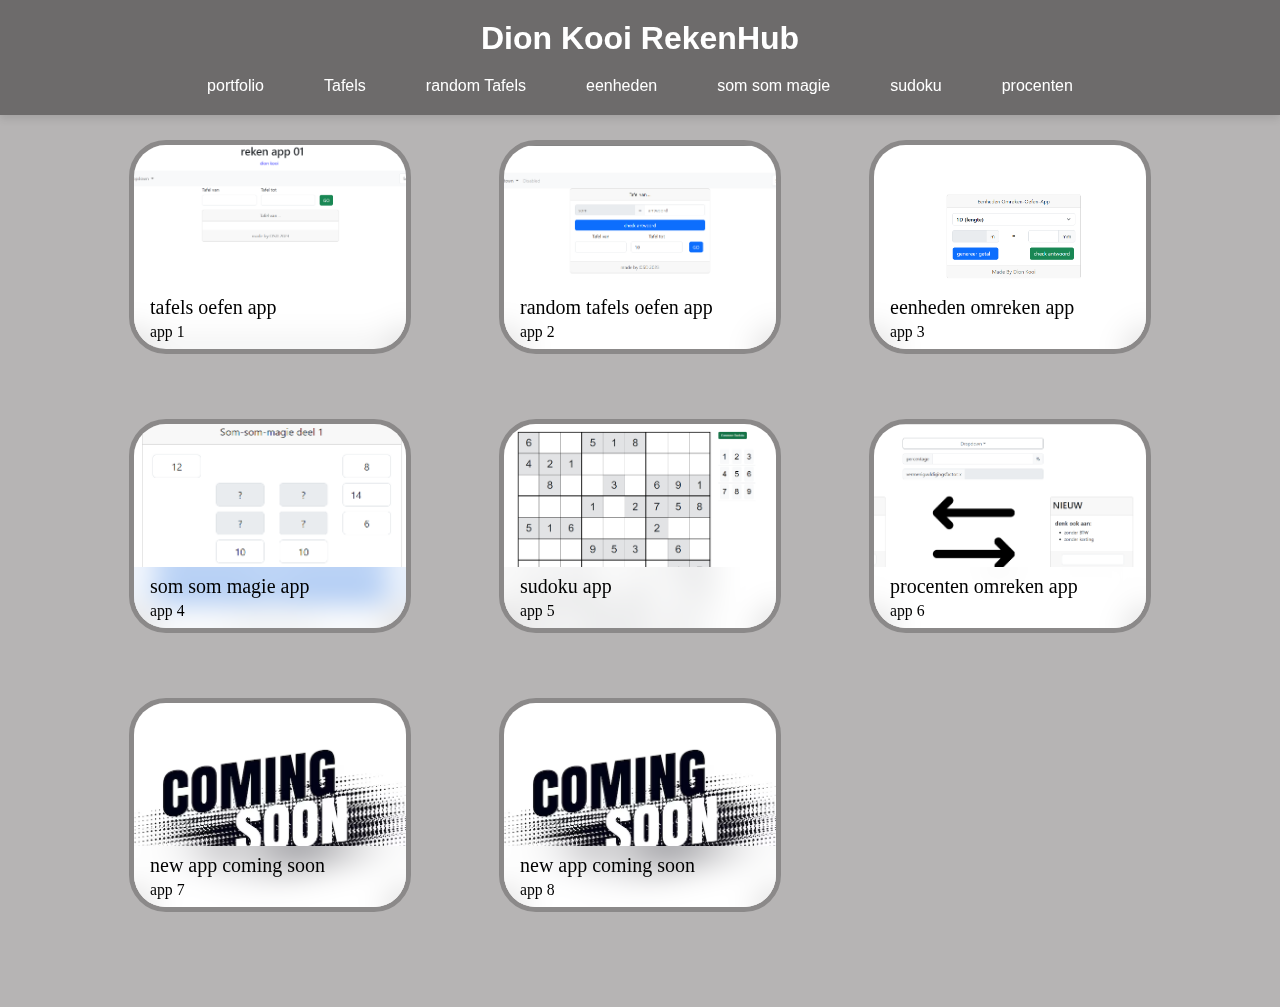
<file: rekenen/index.html>
<!DOCTYPE html>
<html lang="en">
<head>
    <meta charset="UTF-8">
    <meta name="viewport" content="width=device-width, initial-scale=1.0">
    <title>Document</title>

    <link rel="stylesheet" href="style.css">
</head>
<body>

  
  <header>
    <h1>Dion Kooi RekenHub</h1>
    <nav>
      <center style="gap: 20%;">
        <ul>
            <li><a href="https://dionkooi.nl/" target="_blank">portfolio</a></li>
            <li><a href="AllSites/index1.html">Tafels</a></li>
            <li><a href="AllSites/index2.html">random Tafels</a></li>
            <li><a href="AllSites/index3.html">eenheden</a></li>
            <li><a href="AllSites/index4.html">som som magie</a></li>      
            <li><a href="AllSites/index5.html">sudoku</a></li>
            <li><a href="/AllSites/06_procenten/index.php">procenten</a></li>
        </ul>
      </center>
    </nav>  
  </header>
  

  


    <a href="AllSites/index1.html" target="_blank" class="card">
        <img src="foto's/tafels01.png" alt="app1" class="card__img">
        <span class="card__footer">
          <span style="font-size: 20px;">tafels oefen app</span>
          <span>app 1</span>
        </span>
        <span class="card__action">
          <svg viewBox="0 0 448 512" title="play">
            <path d="M424.4 214.7L72.4 6.6C43.8-10.3 0 6.1 0 47.9V464c0 37.5 40.7 60.1 72.4 41.3l352-208c31.4-18.5 31.5-64.1 0-82.6z" />
          </svg>
        </span>
      </a>

      <a href="AllSites/index2.html" target="_blank" class="card">
        <img src="foto's/tafels02.png" alt="app1" class="card__img">
        <span class="card__footer">
          <span style="font-size: 20px;">random tafels oefen app</span>
          <span>app 2</span>
        </span>
        <span class="card__action">
          <svg viewBox="0 0 448 512" title="play">
            <path d="M424.4 214.7L72.4 6.6C43.8-10.3 0 6.1 0 47.9V464c0 37.5 40.7 60.1 72.4 41.3l352-208c31.4-18.5 31.5-64.1 0-82.6z" />
          </svg>
        </span>
      </a>

      <a href="AllSites/index3.html" target="_blank" class="card">
        <img src="foto's/eenheden01.png" alt="app1" class="card__img">
        <span class="card__footer">
          <span style="font-size: 20px;">eenheden omreken app</span>
          <span>app 3</span>
        </span>
        <span class="card__action">
          <svg viewBox="0 0 448 512" title="play">
            <path d="M424.4 214.7L72.4 6.6C43.8-10.3 0 6.1 0 47.9V464c0 37.5 40.7 60.1 72.4 41.3l352-208c31.4-18.5 31.5-64.1 0-82.6z" />
          </svg>
        </span>
      </a>

      <a href="AllSites/index4.html" target="_blank" class="card">
        <img src="foto's/somsommagie.png" alt="app1" class="card__img">
        <span class="card__footer">
          <span style="font-size: 20px;">som som magie app</span>
          <span>app 4</span>
        </span>
        <span class="card__action">
          <svg viewBox="0 0 448 512" title="play">
            <path d="M424.4 214.7L72.4 6.6C43.8-10.3 0 6.1 0 47.9V464c0 37.5 40.7 60.1 72.4 41.3l352-208c31.4-18.5 31.5-64.1 0-82.6z" />
          </svg>
        </span>
      </a>

      <a href="AllSites/index5.html" target="_blank" class="card">
        <img src="foto's/sudoku01.png" alt="app1" class="card__img">
        <span class="card__footer">
          <span style="font-size: 20px;">sudoku app</span>
          <span>app 5</span>
        </span>
        <span class="card__action">
          <svg viewBox="0 0 448 512" title="play">
            <path d="M424.4 214.7L72.4 6.6C43.8-10.3 0 6.1 0 47.9V464c0 37.5 40.7 60.1 72.4 41.3l352-208c31.4-18.5 31.5-64.1 0-82.6z" />
          </svg>
        </span>
      </a>

      <a href="AllSites/06_procenten/index.php" target="_blank" class="card">
        <img src="foto's/procenten01.png" alt="app1" class="card__img">
        <span class="card__footer">
          <span style="font-size: 20px;">procenten omreken app</span>
          <span>app 6</span>
        </span>
        <span class="card__action">
          <svg viewBox="0 0 448 512" title="play">
            <path d="M424.4 214.7L72.4 6.6C43.8-10.3 0 6.1 0 47.9V464c0 37.5 40.7 60.1 72.4 41.3l352-208c31.4-18.5 31.5-64.1 0-82.6z" />
          </svg>
        </span>
      </a>

      <a href="#" class="card">
        <img src="foto's/abstract-coming-soon-halftone-style-background-design_1017-27282.avif" alt="app1" class="card__img">
        <span class="card__footer">
          <span style="font-size: 20px;">new app coming soon</span>
          <span>app 7</span>
        </span>
        <span class="card__action">
          <svg viewBox="0 0 448 512" title="play">
            <path d="M424.4 214.7L72.4 6.6C43.8-10.3 0 6.1 0 47.9V464c0 37.5 40.7 60.1 72.4 41.3l352-208c31.4-18.5 31.5-64.1 0-82.6z" />
          </svg>
        </span>
      </a>

      <a href="#" class="card">
        <img src="foto's/abstract-coming-soon-halftone-style-background-design_1017-27282.avif" alt="app1" class="card__img">
        <span class="card__footer">
          <span style="font-size: 20px;">new app coming soon</span>
          <span>app 8</span>
        </span>
        <span class="card__action">
          <svg viewBox="0 0 448 512" title="play">
            <path d="M424.4 214.7L72.4 6.6C43.8-10.3 0 6.1 0 47.9V464c0 37.5 40.7 60.1 72.4 41.3l352-208c31.4-18.5 31.5-64.1 0-82.6z" />
          </svg>
        </span>
      </a>




</body>
</html>
</file>
<file: rekenen/style.css>
* {
  box-sizing: border-box;
  margin: 0;
  padding: 0;
}

body {
  background-color: #b6b4b4;
  display: grid;
  place-items: center;
  min-height: 100vh;
  gap: 30px;
  padding: 100px;
  grid-template-columns: repeat(auto-fit, minmax(300px, 1fr));
  margin: 0;
}

header {
  background-color: #6d6b6b;
  color: white;
  padding: 20px 0;
  width: 100%;
  box-shadow: 0 4px 8px rgba(0, 0, 0, 0.1);
  position: fixed;
  top: 0;
  left: 0;
  z-index: 1000;
  font-family: sans-serif;
}

header h1 {
  text-align: center;
  margin: 0;
  font-size: 2em;
}

nav {
  display: flex;
  justify-content: center;
  margin-top: 20px;
}

nav ul {
  list-style: none;
  padding: 0;
  margin: 0;
  display: flex;
  gap: 20px;
}

nav ul li {
  display: inline;
}

nav ul li a {
  text-decoration: none;
  color: white;
  padding: 10px 20px;
  border-radius: 5px;
  transition: background-color 0.3s, color 0.3s;
}

nav ul li a:hover,
nav ul li a:focus {
  background-color:  #8b8989;
  color: #FFF;
}

.card {
  width: 80%;
  margin-top: 5vh;
  outline: 5px solid  #8b8989;
  --blur: 16px;
  --size: clamp(300px, 50vmin, 600px);
  aspect-ratio: 4 / 3;
  position: relative;
  border-radius: 2rem;
  overflow: hidden;
  color: black;
  transform: translateZ(0);
}

.card__img {
  width: 100%;
  height: 100%;
  object-fit: cover;
  transform: scale(calc(1 + (var(--hover, 0) * 0.25))) rotate(calc(var(--hover, 0) * -5deg));
  transition: transform 0.2s;
}

.card__footer {
  padding: 0 1rem;
  position: absolute;
  bottom: 0;
  left: 0;
  width: 100%;
  background: red;
  display: grid;
  grid-template-row: auto auto;
  gap: 0.5ch;
  background: hsl(0 0% 100% / 0.5);
  backdrop-filter: blur(var(--blur));
  height: 30%;
  align-content: center;
}

.card__action {
  position: absolute;
  aspect-ratio: 1;
  width: calc(var(--size) * 0.15);
  bottom: 30%;
  right: 1.5rem;
  transform: translateY(50%) translateY(calc((var(--size) * 0.4))) translateY(calc(var(--hover, 0) * (var(--size) * -0.4)));
  background: purple;
  display: grid;
  place-items: center;
  border-radius: 0.5rem;
  background: hsl(0 0% 100% / 0.5);
  transition: transform 0.2s;
}

.card__action svg {
  aspect-ratio: 1;
  width: 50%;
}

.card__footer span:nth-of-type(1) {
  font-size: calc(var(--size) * 0.065);
}

.card__footer span:nth-of-type(2) {
  font-size: calc(var(--size) * 0.035);
}

.card:is(:hover, :focus-visible) {
  --hover: 1;
}
</file>
